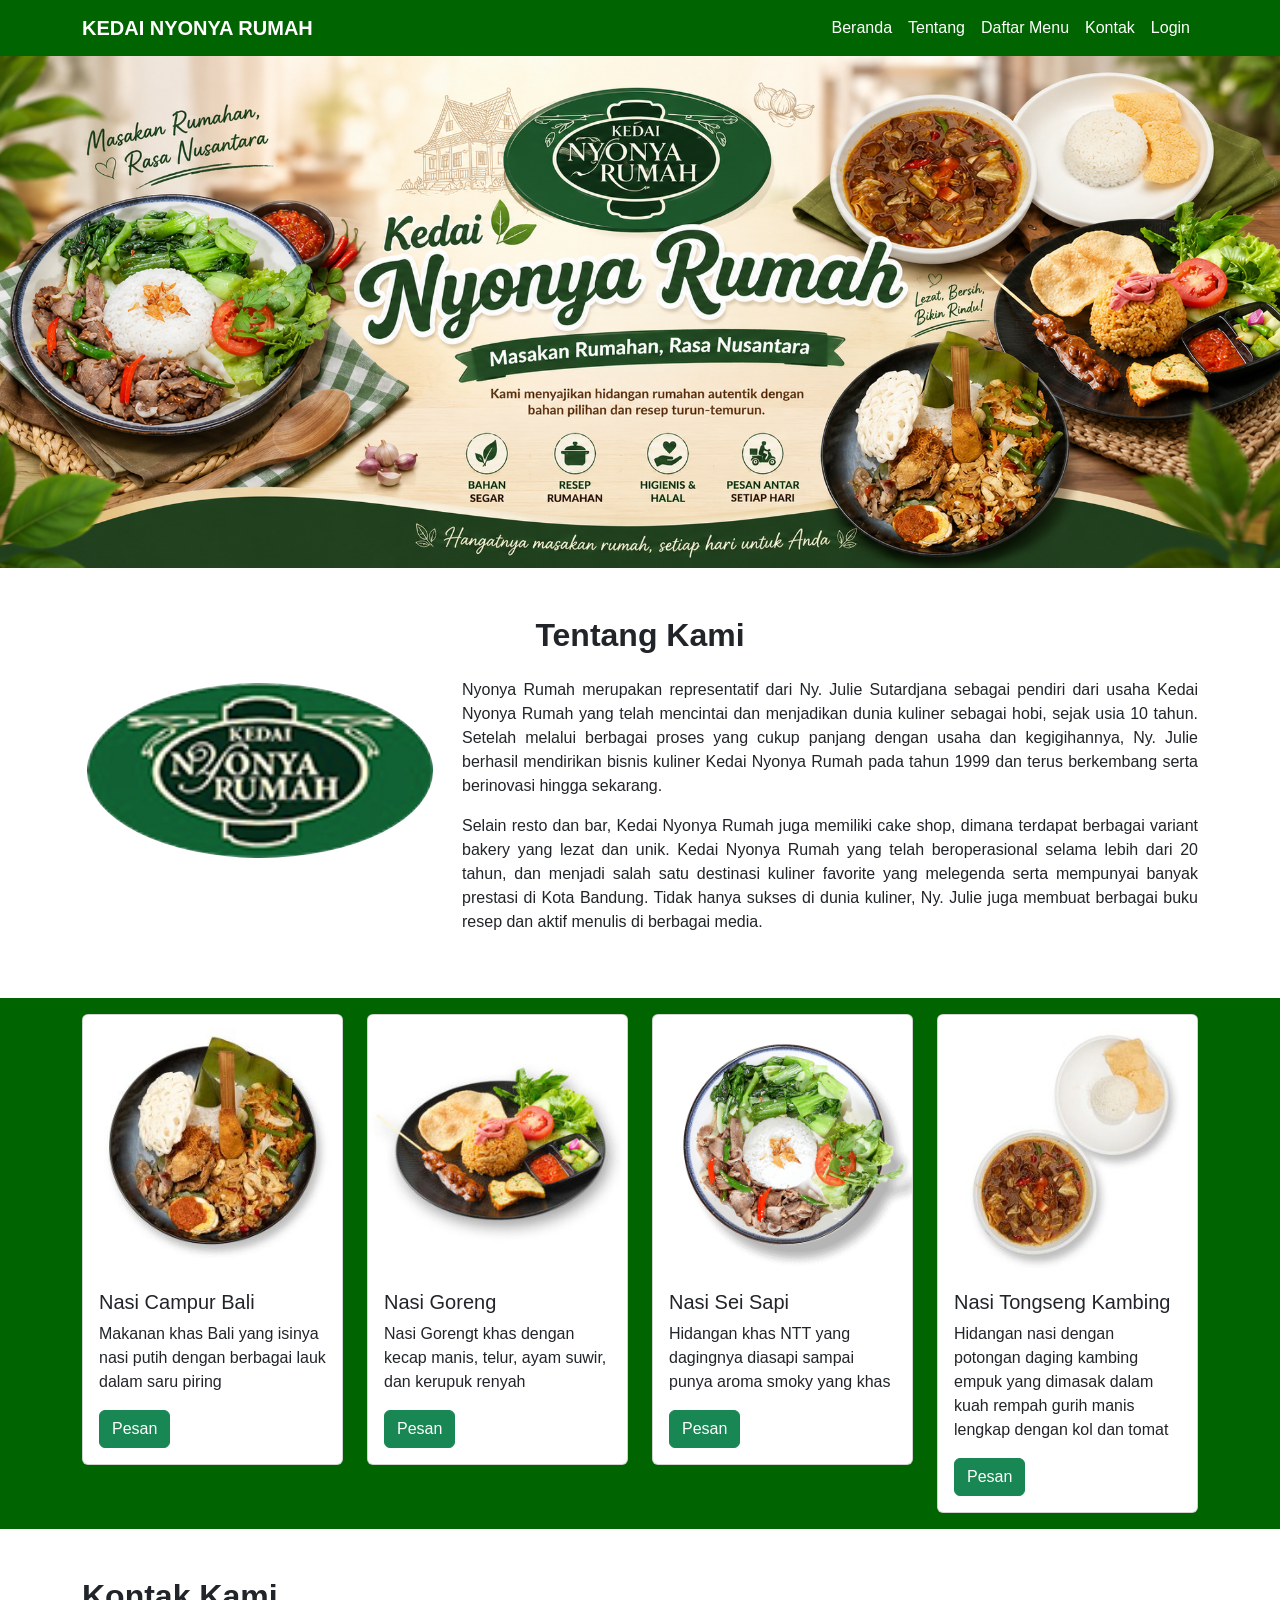
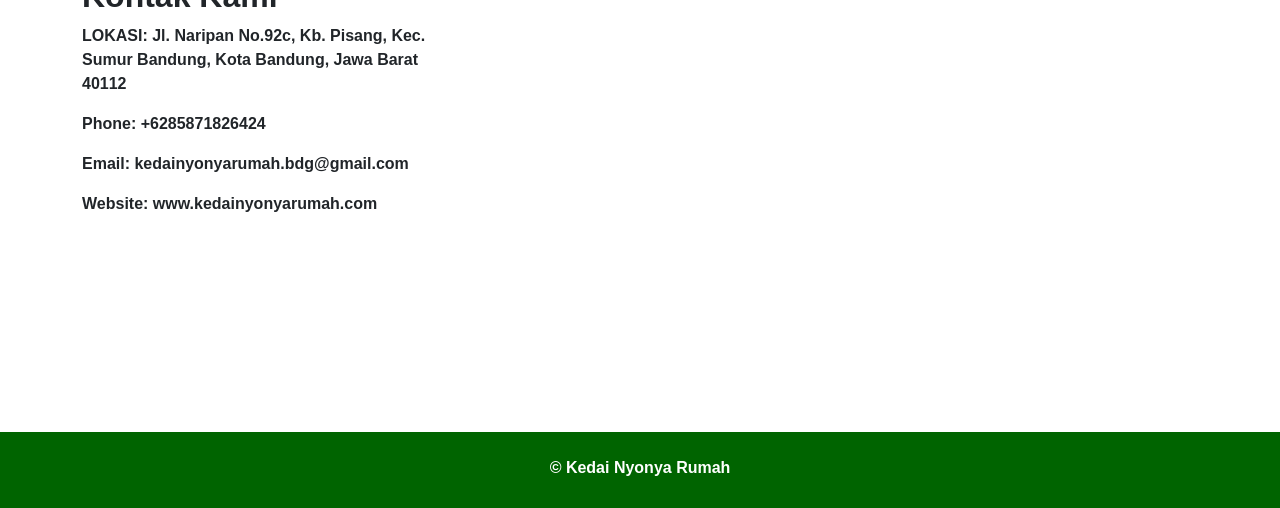
<file: index.html>
<!DOCTYPE html>
<html lang="id">
<head>
    <meta charset="UTF-8">
    <meta name="viewport" content="width=device-width, initial-scale=1.0">
    <title>Kedai Nyonya Rumah</title>
    <link rel="stylesheet" href="css/bootstrap.min.css">
    <link rel="stylesheet" href="assets/style.css">
</head>
<body>

    <nav class="navbar navbar-expand-lg sticky-top bg-dua">
        <div class="container">
            <a class="navbar-brand text-white" href="index.html"><b>
            KEDAI NYONYA RUMAH
            </b></a>


            <!-- Bagian Menu -->
            <div class="collapse navbar-collapse" id="navbarNav">
                <div class="navbar-nav ms-auto">
                    <a class="nav-link text-white" href="index.html">Beranda</a>
                    <a class="nav-link text-white" href="#tentang">Tentang</a>
                    <a class="nav-link text-white" href="#daftarmenu">Daftar Menu</a>
                    <a class="nav-link text-white" href="#kontak">Kontak</a>
                    <a class="nav-link text-white" href="login.html">Login</a>
                </div>
            </div>
        </div>
    </nav>

    <section class="bg-dua">
            <img class="header-img" src="assets/header.png" alt="Header">
    </section>

    <section id="tentang" class="bg-satu">
        <div class="container">
            <h2 class="text-center mb-4 pt-5"><b>Tentang Kami</b></h2>

            <div class="row align-item-center">
                <!-- Untuk Logo -->
                <div class="col-md-4 mb-5 mb-md-0">
                    <img src="assets/logo.png" class="rounded-circle logo-img">
                </div>

                <!-- Untuk Teksnya -->
                <div class="col-md-8 mb-5">
                    <p style="text-align:justify;">Nyonya Rumah merupakan representatif dari Ny. Julie Sutardjana sebagai pendiri dari usaha Kedai Nyonya Rumah yang telah mencintai dan menjadikan dunia kuliner sebagai hobi, sejak usia 10 tahun. Setelah melalui berbagai proses yang cukup panjang dengan usaha dan kegigihannya, Ny. Julie berhasil mendirikan bisnis kuliner Kedai Nyonya Rumah pada tahun 1999 dan terus berkembang serta berinovasi hingga sekarang.

</p>
                    <p style="text-align:justify;">Selain resto dan bar, Kedai Nyonya Rumah juga memiliki cake shop, dimana terdapat berbagai variant bakery yang lezat dan unik. Kedai Nyonya Rumah yang telah beroperasional selama lebih dari 20 tahun, dan menjadi salah satu destinasi kuliner favorite yang melegenda serta mempunyai banyak prestasi di Kota Bandung. Tidak hanya sukses di dunia kuliner, Ny. Julie juga membuat berbagai buku resep dan aktif menulis di berbagai media.

</p>
            </div>
        </div>
    </section>

    <section id="daftarmenu" class="bg-dua">
        <div class="container">
            <div class="row">
                <!-- Card 1 -->
                <div class="col-md-3 my-3">
                    <div class="card">
                        <img src="assets/Nasi-Campur-Bali.jpg" class="card-img">
                        <div class="card-body">
                            <h5 class="card-title">Nasi Campur Bali</h5>
                            <p class="card-text">Makanan khas Bali yang isinya nasi putih dengan berbagai lauk dalam saru piring</p>
                            <button onclick="pesan('Nasi campur bali')" class="btn btn-success">Pesan</button>
                        </div>
                    </div>
                </div>

                <!-- Card 2 -->
                <div class="col-md-3 my-3">
                    <div class="card">
                        <img src="assets/Nasi-Goreng.jpg" class="card-img">
                        <div class="card-body">
                            <h5 class="card-title">Nasi Goreng</h5>
                            <p class="card-text">Nasi Gorengt khas dengan kecap manis, telur, ayam suwir, dan kerupuk renyah</p>
                            <button onclick="pesan('Nasi goreng')" class="btn btn-success">Pesan</button>
                        </div>
                    </div>
                </div>

                <!-- Card 3 -->
                <div class="col-md-3 my-3">
                    <div class="card">
                        <img src="assets/nasi-sei-sapi.png" class="card-img">
                        <div class="card-body">
                            <h5 class="card-title">Nasi Sei Sapi</h5>
                            <p class="card-text">Hidangan khas NTT yang dagingnya diasapi sampai punya aroma smoky yang khas</p>
                            <button onclick="pesan('Nasi sei sapi')" class="btn btn-success">Pesan</button>
                        </div>
                    </div>
                </div>

                <!-- Card 4 -->
                <div class="col-md-3 my-3">
                    <div class="card">
                        <img src="assets/Nasi-Tongseng-Kambing.jpg" class="card-img">
                        <div class="card-body">
                            <h5 class="card-title">Nasi Tongseng Kambing</h5>
                            <p class="card-text">Hidangan nasi dengan potongan daging kambing empuk yang dimasak dalam kuah rempah gurih manis lengkap dengan kol dan tomat</p>
                            <button onclick="pesan('Nasi tongseng kambing')" class="btn btn-success">Pesan</button>
                        </div>
                    </div>
                </div>
            </div>
        </div>
    </section>

    <section id="kontak" class="bg-satu">
        <div class="container">
            <div class="row">
                <div class="col-md-4 my-5">
                    <div class="info-area">
                        <h2><b>Kontak Kami</b></h2>
                        <p><b>LOKASI: Jl. Naripan No.92c, Kb. Pisang, Kec. Sumur Bandung, Kota Bandung, Jawa Barat 40112</b></p>
                        <p><b>Phone: +6285871826424</b></p>
                        <p><b>Email: kedainyonyarumah.bdg@gmail.com</b></p>
                        <p><b>Website: www.kedainyonyarumah.com</b></p>
                    </div>
                </div>
                <div class="col-md-8 my-5">
                    <div class="map-area">
                        <iframe src="https://www.google.com/maps/embed?pb=!1m18!1m12!1m3!1d15842.974285728236!2d107.59784338715819!3d-6.921227800000002!2m3!1f0!2f0!3f0!3m2!1i1024!2i768!4f13.1!3m3!1m2!1s0x2e68e62ef5db5453%3A0x51a7f1f4e3c24bdb!2sKedai%20Nyonya%20Rumah!5e0!3m2!1sen!2sid!4v1778481301415!5m2!1sen!2sid"
                            loading="lazy"></iframe>
                    </div>
                </div>
            </div>
        </div>
    </section>

<footer class="bg-dua text-white py-4">
    <div class="container text-center">
        <p class="mb-1"><b>&copy; Kedai Nyonya Rumah</b></p>
    </div>
</footer>

<script src="js/bootstrap.bundle.min.js"></script>
<script src="js/index.js"></script>
</body>
</html>
</file>
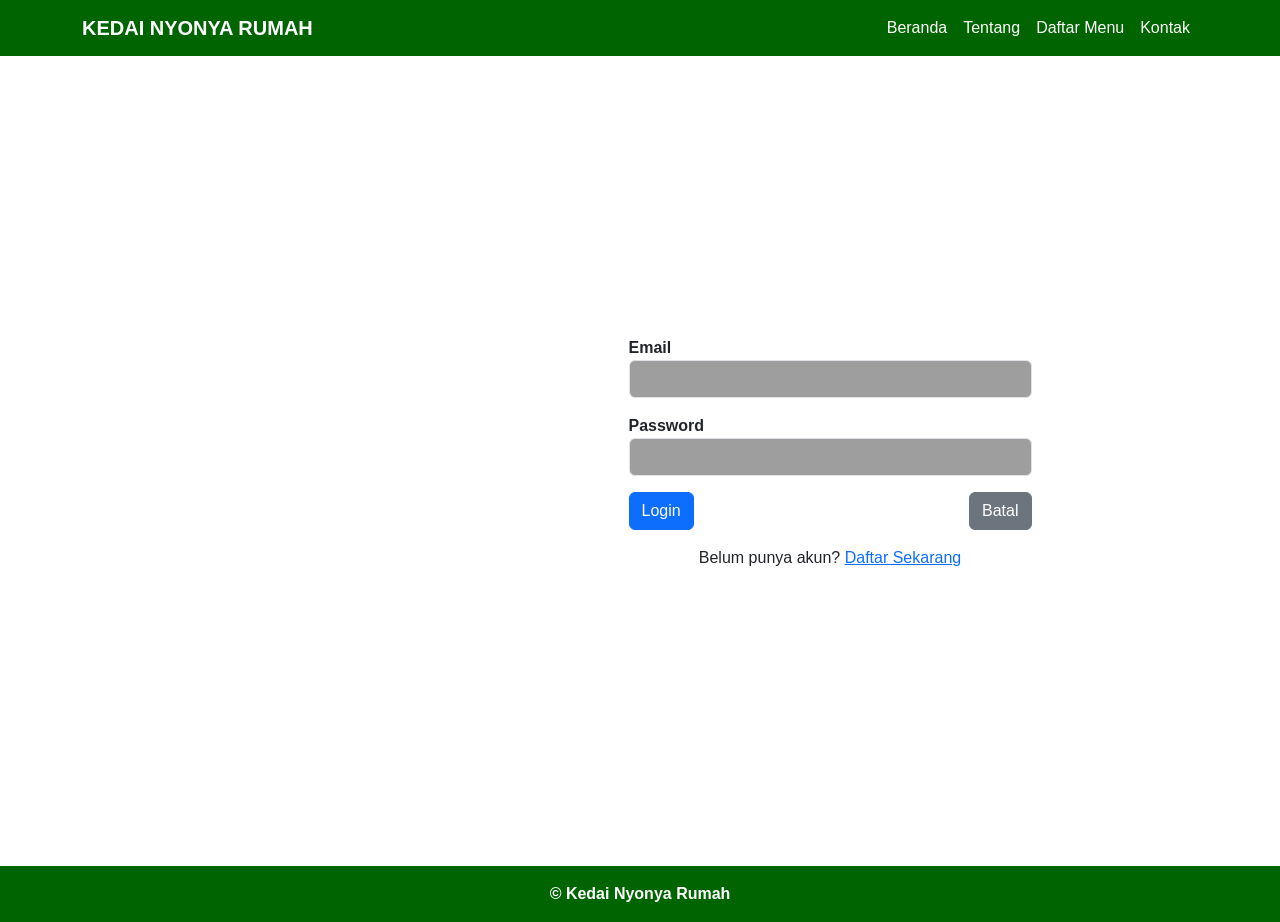
<file: login.html>
<!DOCTYPE html>
<html lang="id">
<head>
    <meta charset="UTF-8">
    <meta name="viewport" content="width=device-width, initial-scale=1.0">
    <title>Login</title>
    <link rel="stylesheet" href="css/bootstrap.min.css">
    <link rel="stylesheet" href="font/bootstrap-icons.css">
    <link rel="stylesheet" href="assets/style.css">
</head>
<body>

<nav class="navbar navbar-expand-lg sticky-top bg-dua">
    <div class="container">
        <a class="navbar-brand text-white" href="#beranda"><b>
            KEDAI NYONYA RUMAH
        </b></a>


        <div class="collapse navbar-collapse" id="navbarNav">
            <div class="navbar-nav ms-auto">
                <a class="nav-link text-white" href="index.html">Beranda</a>
                <a class="nav-link text-white" href="index.html#tentang">Tentang</a>
                <a class="nav-link text-white" href="index.html#daftarmenu">Daftar Menu</a>
                <a class="nav-link text-white" href="index.html#kontak">Kontak</a>
            </div>
        </div>
    </div>
</nav>

<!-- Formulir Login -->
<section class="login-section d-flex align-items-center">
    <div class="container">
        <div class="row justify-content-center align-items-center">

            <!-- GAMBAR -->
            <div class="col-md-4 text-center">
            </div>

            <!-- FORM -->
            <div class="col-md-5">
                <div class="login-card p-4">

                    <form onsubmit="login(event)">
                        <div class="mb-3">
                            <label><b>Email</b></label>
                            <input type="email" id="email" class="form-control">
                        </div>

                        <div class="mb-3">
                            <label><b>Password</b></label>
                            <input type="password" id="password" class="form-control">
                        </div>


                        <div class="d-flex justify-content-between">
                            <button type="submit" class="btn btn-primary">Login</button>
                            <button type="reset" class="btn btn-secondary">Batal</button>
                        </div>

                        <p class="text-center mt-3">
                            Belum punya akun? <a href="register.html">Daftar Sekarang</a>
                        </p>
                        
                        
                    </form>

                </div>
            </div>

        </div>
    </div>
</section>


<script src="js/login.js"></script>



<footer class="bg-dua text-white py-3 text-center">
    <p class="mb-0"><b>&copy; Kedai Nyonya Rumah</b></p>
</footer>


</body>
</html>
</file>
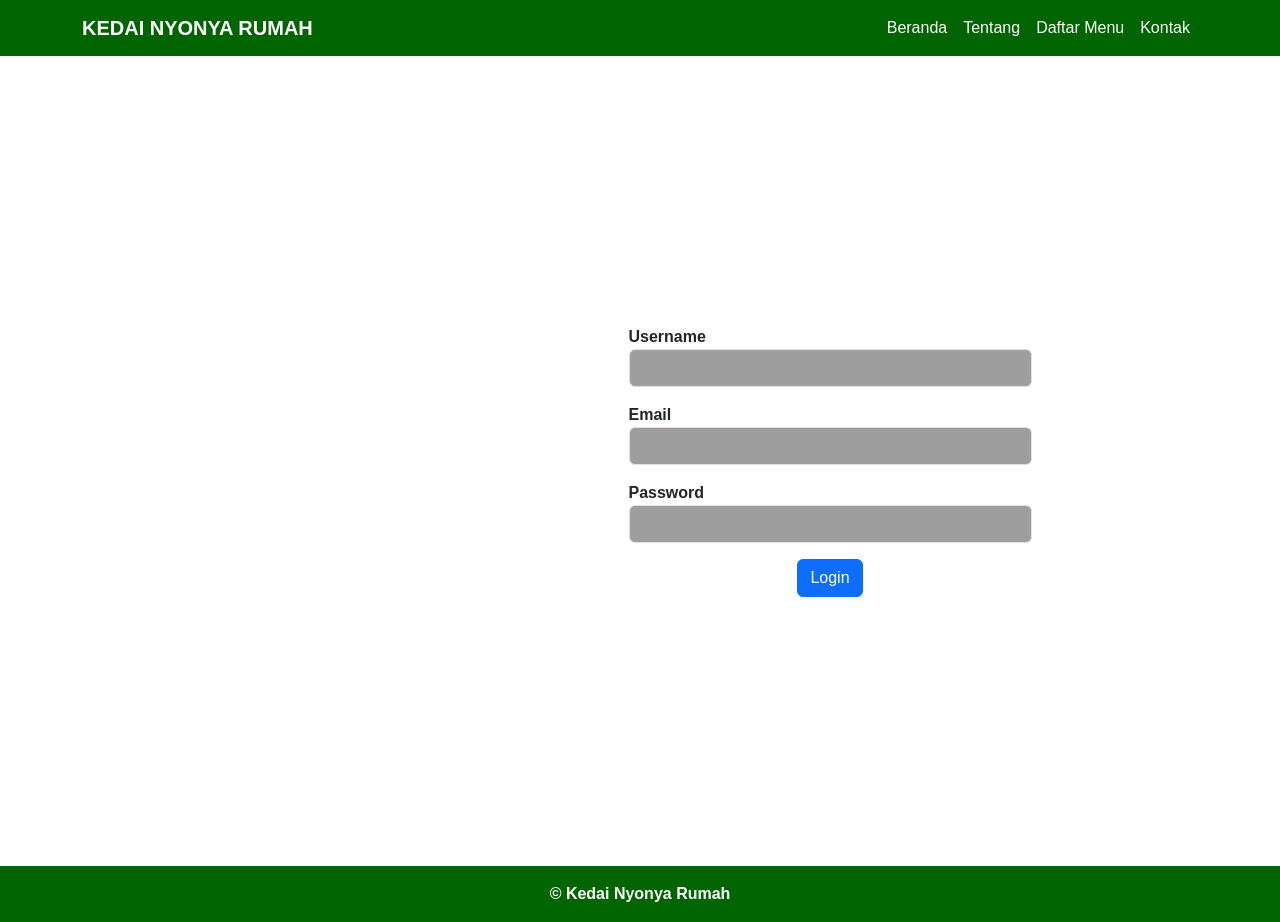
<file: register.html>
<!DOCTYPE html>
<html lang="id">
<head>
    <meta charset="UTF-8">
    <meta name="viewport" content="width=device-width, initial-scale=1.0">
    <title>Register</title>
    <link rel="stylesheet" href="css/bootstrap.min.css">
    <link rel="stylesheet" href="assets/style.css">
</head>
<body>

<nav class="navbar navbar-expand-lg sticky-top bg-dua">
    <div class="container">
        <a class="navbar-brand text-white" href="#beranda"><b>
            KEDAI NYONYA RUMAH
        </b></a>


        <div class="collapse navbar-collapse" id="navbarNav">
            <div class="navbar-nav ms-auto">
                <a class="nav-link text-white" href="index.html">Beranda</a>
                <a class="nav-link text-white" href="index.html#tentang">Tentang</a>
                <a class="nav-link text-white" href="index.html#daftarmenu">Daftar Menu</a>
                <a class="nav-link text-white" href="index.html#kontak">Kontak</a>
            </div>
        </div>
    </div>
</nav>

<!-- Formulir Login -->
<section class="login-section d-flex align-items-center">
    <div class="container">
        <div class="row justify-content-center align-items-center">

            <!-- GAMBAR -->
            <div class="col-md-4 text-center">
            </div>

            <!-- FORM -->
            <div class="col-md-5">
                <div class="login-card p-4">

                    <form onsubmit="return register()">
                        <div class="mb-3">
                            <label><b>Username</b></label>
                            <input type="text" id="username" class="form-control">
                        </div>

                        <div class="mb-3">
                            <label><b>Email</b></label>
                            <input type="email" id="ponsel" class="form-control">
                        </div>


                        <div class="mb-3">
                            <label><b>Password</b></label>
                            <input type="password" id="password" class="form-control">
                        </div>


                        <div class="d-flex justify-content-center">
                            <button type="submit" class="btn btn-primary">Login</button>
                        </div>
                        
                        
                    </form>

                </div>
            </div>

        </div>
    </div>
</section>
<footer class="bg-dua text-white py-3 text-center">
    <p class="mb-0"><b>&copy; Kedai Nyonya Rumah</b></p>
</footer>


<script src="js/register.js"></script>


</body>
</html>
</file>
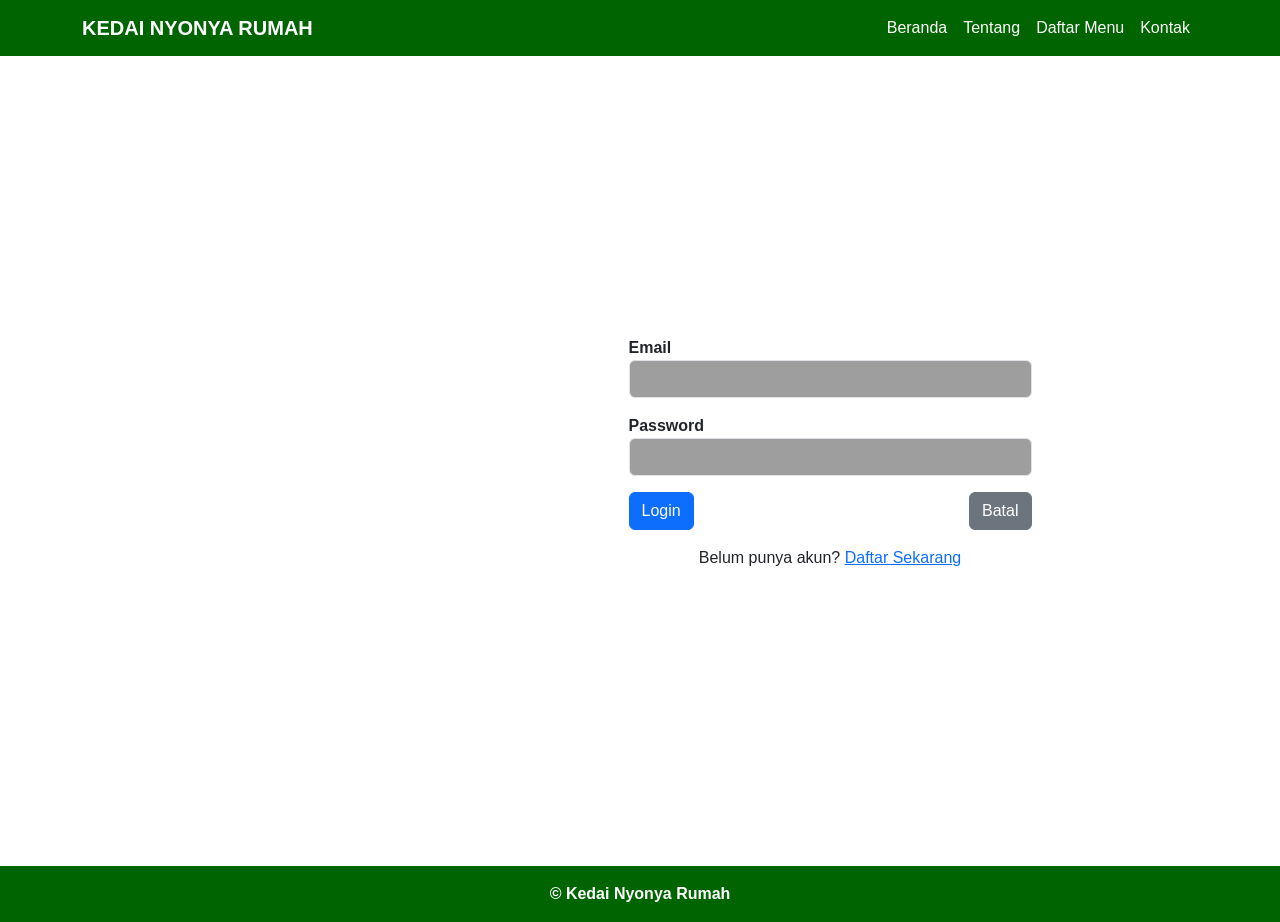
<file: user/dashboard.html>
<!DOCTYPE html>
<html lang="id">
<head>
    <meta charset="UTF-8">
    <meta name="viewport" content="width=device-width, initial-scale=1.0">
    <title>Dashboard user</title>
    <link rel="stylesheet" href="../css/bootstrap.min.css">
    <link rel="stylesheet" href="../assets/style.css">
</head>
<body class="d-flex flex-column min-vh-100">

<!-- NAVBAR -->
 <nav class="navbar navbar-expand-lg sticky-top bg-dua">
    <div class="container">
        <a class="navbar-brand text-white" href="#beranda"><b>
            KEDAI NYONYA RUMAH
        </b></a>


        <div class="collapse navbar-collapse" id="navbarNav">
            <div class="navbar-nav ms-auto">
                <a class="nav-link text-white" href="../index.html">Beranda</a>
                <a class="nav-link text-white" href="pesanan.html">Riwayat Pesanan</a>
                <a class="nav-link text-white" href="../login.html" onclick="logout()">Logout</a>
            </div>
        </div>
    </div>
</nav>
<!-- CONTENT -->


<section class="d-flex align-items-center justify-content-center text-center bg-light text-success" style="min-height: 60vh;">

    <div class="container">

        <h1 id="welcome" class="display-4 fw-bold"></h1>

        <h2 class="fw-light">
            Silahkan pilih menu di bawah
        </h2>

    </div>

</section>


<!-- MENU -->
<section class="py-5 bg-light flex-grow-1">

    <div class="container">

        <div class="row g-4">

            <!-- Menu 1 -->
            <div class="col-md-3">

                <div class="card h-100 shadow border-0">

                    <img src="../assets/Nasi-Campur-Bali.jpg" class="card-img-top">

                    <div class="card-body text-center">

                        <h5 class="card-title fw-bold">
                            Nasi Campur Bali
                        </h5>

                        <h4 class="text-success">
                            Rp 65.000
                        </h4>

                        <button class="btn btn-success w-100"
                        onclick="pesan('nasi campur bali',65000)">
                            Pesan
                        </button>

                    </div>

                </div>

            </div>

            <!-- Menu 2 -->
            <div class="col-md-3">

                <div class="card h-100 shadow border-0">

                    <img src="../assets/Nasi-Goreng.jpg" class="card-img-top">

                    <div class="card-body text-center">

                        <h5 class="card-title fw-bold">
                            Nasi Goreng
                        </h5>

                        <h4 class="text-success">
                            Rp 40.000
                        </h4>

                        <button class="btn btn-success w-100"
                        onclick="pesan('nasi goreng',40000)">
                            Pesan
                        </button>

                    </div>

                </div>

            </div>

            <!-- Menu 3 -->
            <div class="col-md-3">

                <div class="card h-100 shadow border-0">

                    <img src="../assets/nasi-sei-sapi.png" class="card-img-top">

                    <div class="card-body text-center">

                        <h5 class="card-title fw-bold">
                            Nasi Sei Sapi
                        </h5>

                        <h4 class="text-success">
                            Rp 55.000
                        </h4>

                        <button class="btn btn-success w-100"
                        onclick="pesan('nasi sei sapi',55000)">
                            Pesan
                        </button>

                    </div>

                </div>

            </div>

            <!-- Menu 4 -->
            <div class="col-md-3">

                <div class="card h-100 shadow border-0">

                    <img src="../assets/Nasi-Tongseng-Kambing.jpg" class="card-img-top">

                    <div class="card-body text-center">

                        <h5 class="card-title fw-bold">
                            Nasi Tongseng Kambing
                        </h5>

                        <h4 class="text-success">
                            Rp 42.000
                        </h4>

                        <button class="btn btn-success w-100"
                        onclick="pesan('Nasi Tongseng Kambing',42000)">
                            Pesan
                        </button>

                    </div>

                </div>

            </div>

        </div>

    </div>

</section>

<!-- FOOTER -->
<footer class="bg-dua text-white py-4 mt-auto">

    <div class="container text-center">

        <p class="mb-1"><b>
            &copy; Kedai Nyonya Rumah
        </b><p>

    </div>

</footer>



<script src="../js/bootstrap.bundle.js"></script>
<script src="../js/dashboard.js"></script>

</body>
</html>
</file>
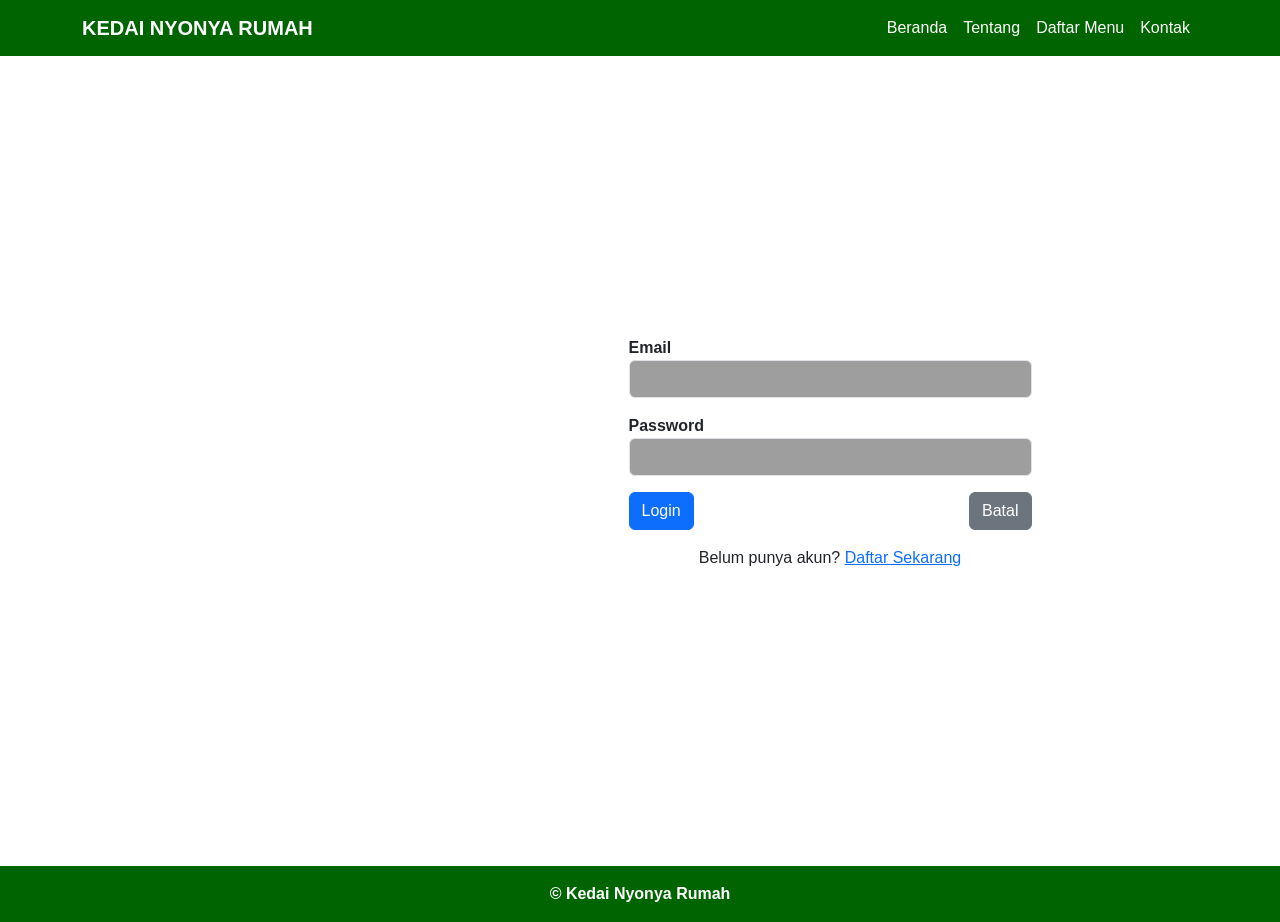
<file: user/pembayaran.html>
<!DOCTYPE html>
<html lang="id">
<head>
<meta charset="UTF-8">
<meta name="viewport" content="width=device-width, initial-scale=1.0">

<title>Pembayaran</title>

<link rel="stylesheet" href="../css/bootstrap.min.css">
<link rel="stylesheet" href="../assets/style.css">

</head>

<body class="d-flex flex-column min-vh-100 bg-light">

<!-- NAVBAR -->
<nav class="navbar navbar-expand-lg sticky-top bg-dua">
    <div class="container">

        <a class="navbar-brand text-white" href="#"><b>
            KEDAI NYONYA RUMAH
        </b></a>

        <div class="collapse navbar-collapse">
            <div class="navbar-nav ms-auto">
                <a class="nav-link text-white" href="dashboard.html">
                    Dashboard
                </a>

                <a class="nav-link text-white" href="../login.html" onclick="logout()">
                    Logout
                </a>
            </div>
        </div>

    </div>
</nav>

<!-- CONTENT -->
<section class="container my-5">

    <h2 class="text-center mb-4">
        PAYMENT
    </h2>

    <div class="card shadow p-4">

        <p id="infoUser" class="fs-5 fw-bold"></p>

        <p id="infoMeja" class="fs-5"></p>

        <div class="table-responsive mt-3">

            <table class="table table-bordered table-striped text-center align-middle">

                <thead class="table-success">
                    <tr>
                        <th>Order</th>
                        <th>Qty</th>
                        <th>Total</th>
                    </tr>
                </thead>

                <tbody id="listPesanan"></tbody>

            </table>

        </div>

        <h3 id="totalAkhir" class="text-end mt-3 text-success"></h3>

    </div>

</section>

<!-- FOOTER -->
<footer class="bg-dua text-white py-4 mt-auto">
    <div class="container text-center">
        <p class="mb-1"><b>&copy; Kedai Nyonya Rumah</b></p>
    </div>
</footer>

<script src="../js/bootstrap.bundle.min.js"></script>
<script src="../js/pembayaran.js"></script>

</body>
</html>
</file>
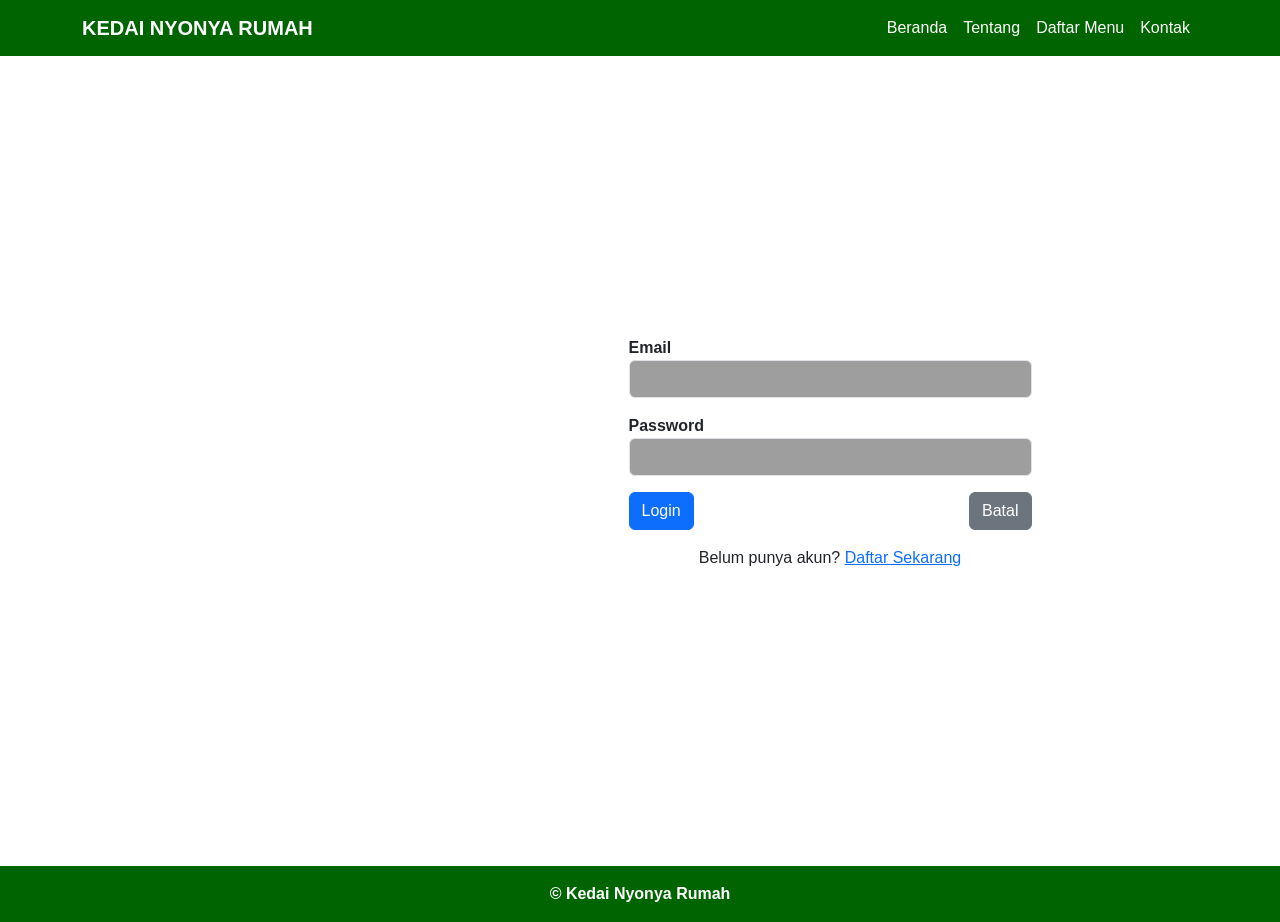
<file: user/pesanan.html>
<!DOCTYPE html>
<html lang="id">
<head>
    <meta charset="UTF-8">
    <meta name="viewport" content="width=device-width, initial-scale=1.0">
    <title>Riwayat Pesanan</title>

    <link rel="stylesheet" href="../css/bootstrap.min.css">
    <link rel="stylesheet" href="../assets/style.css">

   
</head>

<body class="d-flex flex-column min-vh-100">

<!-- NAVBAR -->
<nav class="navbar navbar-expand-lg sticky-top bg-dua">
    <div class="container">
        <a class="navbar-brand text-white" href="#"><b>
            KEDAI NYONYA RUMAH
        </a></b>

        <div class="collapse navbar-collapse" id="navbarNav">
            <div class="navbar-nav ms-auto">
                <a class="nav-link text-white" href="dashboard.html">Beranda</a>
                <a class="nav-link text-white" href="pesanan.html">Riwayat Pesanan</a>
                <a class="nav-link text-white" href="../login.html">Logout</a>
            </div>
        </div>
    </div>
</nav>

<!-- CONTENT -->

<section class="container my-5">

    <h2 class="text-center mb-4">
        Riwayat Pesanan
    </h2>

    <div class="table-responsive shadow rounded">
        <table class="table table-bordered table-striped text-center align-middle mb-0">

            <thead class="table-dua">
                <tr>
                    <th>No</th>
                    <th>Menu</th>
                    <th>Harga</th>
                    <th>Qty</th>
                    <th>No Meja</th>
                    <th>Total</th>
                </tr>
            </thead>

            <!-- nampilin data pesanan -->
            <tbody id="tabelPesanan"></tbody>

        </table>
    </div>

    <div class="text-center mt-4">
        <button class="btn btn-success px-4 py-2" onclick="selesaikan()">
            Check Out Pesanan
        </button>
    </div>

</section>

<!-- FOOTER -->
<footer class="bg-dua text-white mt-auto">
    <div class="container text-center">
        <p class="mb-1"><b>&copy; Kedai Nyonya Rumah</b></p>
    </div>
</footer>

<script src="../js/pesanan.js"></script>

</body>
</html>
</file>
<file: assets/style.css>
* {
       
        font-family: 'Poppins', sans-serif;
        }
        
        .bg-dua{
            background-color:darkgreen
        }

.header-img {
    width: 100%;
    height: auto;
    display: block;
}

.logo-img {
    width: 100%;
    object-fit: cover;
    border: 5px solid #ffffff;

}

.form-control{
    background: #9e9e9e;
}

.map-area iframe {
    width: 100%;
    height: 100%;
    min-height: 400px;
    border: 0;
}

/* Biar section setinggi layar */
.login-section {
    min-height: 90vh;
}

/* Gambar login */
.logo-login {
    max-width: 80%;
    height: auto;
}

/* Card */
.login-card {
    border-radius: 10px;
    background: #fff;
}

  @media (max-width: 768px) {
    .menu-toggle {
        display: flex;
    }

}
</file>
